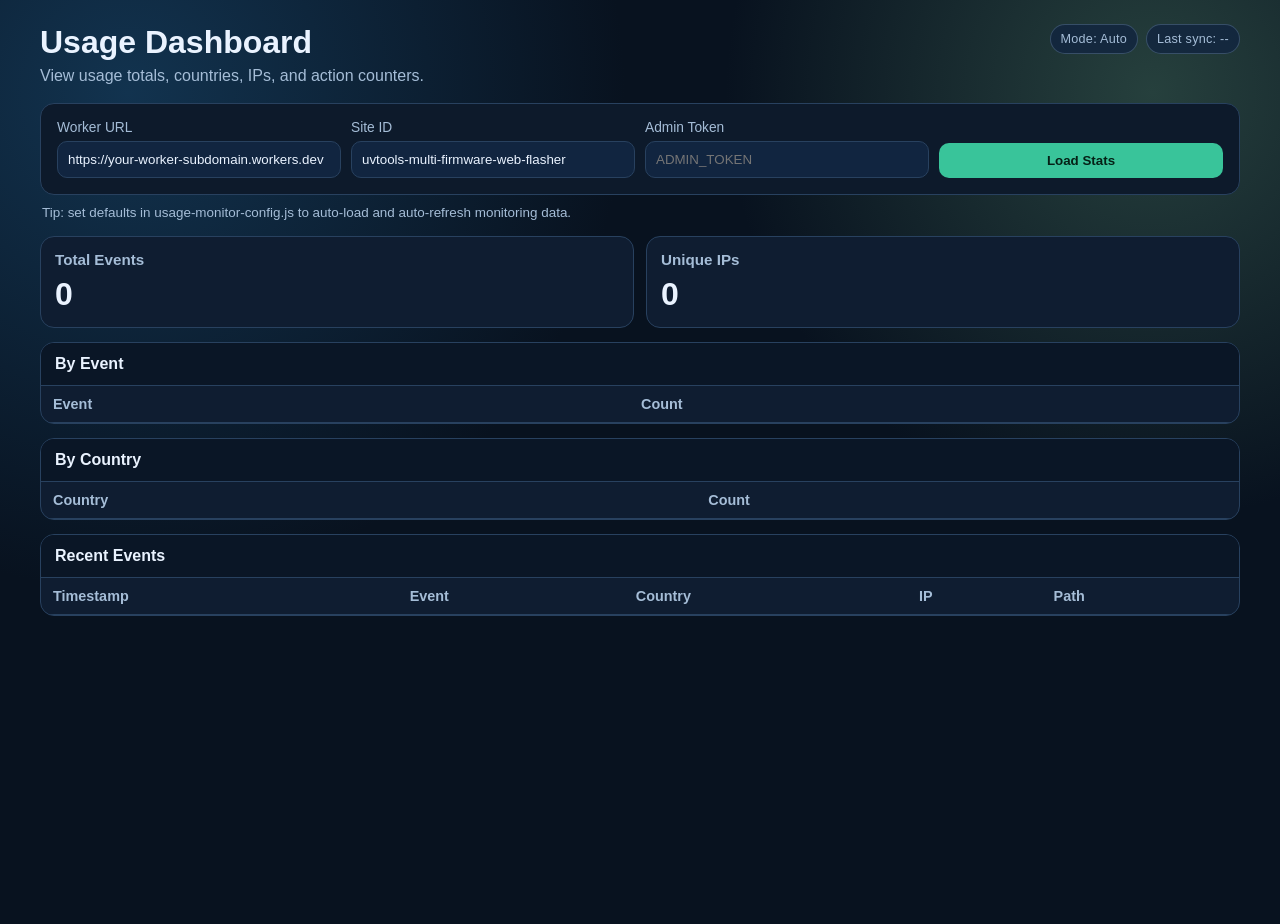
<file: usage-dashboard.html>
<!DOCTYPE html>
<html lang="en">
  <head>
    <meta charset="UTF-8" />
    <meta name="viewport" content="width=device-width, initial-scale=1.0" />
    <title>Usage Dashboard</title>
    <link rel="stylesheet" href="usage-dashboard.css" />
  </head>
  <body>
    <main class="dashboard-shell">
      <header class="dashboard-header">
        <div>
          <h1>Usage Dashboard</h1>
          <p>View usage totals, countries, IPs, and action counters.</p>
        </div>
        <div class="dashboard-meta" aria-live="polite">
          <span id="dashboard-mode" class="meta-pill">Mode: Manual</span>
          <span id="dashboard-sync" class="meta-pill">Last sync: --</span>
        </div>
      </header>

      <section class="controls" aria-label="Dashboard filters">
        <label for="worker-url">
          Worker URL
          <input id="worker-url" type="url" placeholder="https://your-worker.workers.dev" />
        </label>
        <label for="site-id">
          Site ID
          <input id="site-id" type="text" placeholder="uvtools-multi-firmware-web-flasher" />
        </label>
        <label id="admin-token-group" for="admin-token">
          Admin Token
          <input id="admin-token" type="password" placeholder="ADMIN_TOKEN" />
        </label>
        <button id="load-stats" type="button">Load Stats</button>
      </section>

      <p class="controls-help">
        Tip: set defaults in usage-monitor-config.js to auto-load and auto-refresh monitoring data.
      </p>

      <section class="kpi-grid" aria-label="Summary metrics">
        <article class="kpi-card">
          <h2>Total Events</h2>
          <p id="kpi-total">0</p>
        </article>
        <article class="kpi-card">
          <h2>Unique IPs</h2>
          <p id="kpi-ips">0</p>
        </article>
      </section>

      <section class="table-section">
        <h2>By Event</h2>
        <div class="table-wrap">
          <table>
            <thead>
              <tr>
                <th>Event</th>
                <th>Count</th>
              </tr>
            </thead>
            <tbody id="event-rows"></tbody>
          </table>
        </div>
      </section>

      <section class="table-section">
        <h2>By Country</h2>
        <div class="table-wrap">
          <table>
            <thead>
              <tr>
                <th>Country</th>
                <th>Count</th>
              </tr>
            </thead>
            <tbody id="country-rows"></tbody>
          </table>
        </div>
      </section>

      <section class="table-section">
        <h2>Recent Events</h2>
        <div class="table-wrap">
          <table>
            <thead>
              <tr>
                <th>Timestamp</th>
                <th>Event</th>
                <th>Country</th>
                <th>IP</th>
                <th>Path</th>
              </tr>
            </thead>
            <tbody id="recent-rows"></tbody>
          </table>
        </div>
      </section>

      <p id="status" class="status" aria-live="polite"></p>
    </main>

    <script src="usage-monitor-config.js"></script>
    <script src="usage-dashboard.js"></script>
  </body>
</html>
</file>
<file: usage-dashboard.css>
:root {
  --bg: #08121f;
  --panel: #0f1d31;
  --panel-2: #112540;
  --line: #28415f;
  --text: #eaf3ff;
  --muted: #a5bdd7;
  --accent: #39c49a;
  --danger: #ff7c7c;
}

* {
  box-sizing: border-box;
}

body {
  margin: 0;
  min-height: 100vh;
  font-family: "Hyundai Sans Text", sans-serif;
  color: var(--text);
  background: radial-gradient(circle at 10% 10%, #12334f 0%, transparent 35%),
    radial-gradient(circle at 90% 10%, #26403d 0%, transparent 30%),
    var(--bg);
}

.dashboard-shell {
  width: min(1200px, calc(100% - 32px));
  margin: 24px auto 40px;
}

.dashboard-header {
  display: flex;
  justify-content: space-between;
  align-items: flex-start;
  gap: 14px;
}

.dashboard-header h1 {
  margin: 0;
  font-size: 2rem;
}

.dashboard-header p {
  margin: 6px 0 0;
  color: var(--muted);
}

.dashboard-meta {
  display: flex;
  flex-wrap: wrap;
  gap: 8px;
}

.meta-pill {
  display: inline-flex;
  align-items: center;
  border: 1px solid rgba(148, 178, 213, 0.28);
  border-radius: 999px;
  background: rgba(17, 37, 64, 0.78);
  padding: 7px 10px;
  color: var(--muted);
  font-size: 0.79rem;
  letter-spacing: 0.02em;
}

.meta-pill.is-secure {
  border-color: rgba(57, 196, 154, 0.45);
  color: #9cf0d0;
}

.controls {
  margin-top: 18px;
  padding: 16px;
  border: 1px solid var(--line);
  border-radius: 14px;
  background: color-mix(in srgb, var(--panel) 88%, black);
  display: grid;
  grid-template-columns: repeat(4, minmax(0, 1fr));
  gap: 10px;
  align-items: end;
}

.controls-help {
  margin: 10px 2px 0;
  color: var(--muted);
  font-size: 0.84rem;
}

.controls label {
  display: flex;
  flex-direction: column;
  gap: 6px;
  font-size: 0.86rem;
  color: var(--muted);
}

.controls input {
  width: 100%;
  border: 1px solid var(--line);
  border-radius: 10px;
  background: var(--panel-2);
  color: var(--text);
  padding: 10px;
}

.controls button {
  border: 0;
  border-radius: 10px;
  background: var(--accent);
  color: #052116;
  font-weight: 700;
  padding: 10px;
  cursor: pointer;
}

.controls button:disabled {
  opacity: 0.72;
  cursor: progress;
}

.kpi-grid {
  margin-top: 16px;
  display: grid;
  grid-template-columns: repeat(2, minmax(0, 1fr));
  gap: 12px;
}

.kpi-card {
  border: 1px solid var(--line);
  border-radius: 14px;
  background: var(--panel);
  padding: 14px;
}

.kpi-card h2 {
  margin: 0;
  font-size: 0.95rem;
  color: var(--muted);
}

.kpi-card p {
  margin: 8px 0 0;
  font-size: 2rem;
  font-weight: 700;
}

.table-section {
  margin-top: 14px;
  border: 1px solid var(--line);
  border-radius: 14px;
  background: var(--panel);
  overflow: hidden;
}

.table-section h2 {
  margin: 0;
  padding: 12px 14px;
  font-size: 1rem;
  background: color-mix(in srgb, var(--panel-2) 60%, black);
  border-bottom: 1px solid var(--line);
}

.table-wrap {
  overflow-x: auto;
}

table {
  width: 100%;
  border-collapse: collapse;
  min-width: 520px;
}

th,
td {
  padding: 10px 12px;
  text-align: left;
  border-bottom: 1px solid var(--line);
  font-size: 0.9rem;
}

th {
  color: var(--muted);
  font-weight: 600;
}

.status {
  margin-top: 10px;
  color: var(--muted);
}

.status.is-error {
  color: var(--danger);
}

.is-hidden {
  display: none !important;
}

@media (max-width: 960px) {
  .dashboard-header {
    flex-direction: column;
    align-items: stretch;
  }

  .controls {
    grid-template-columns: 1fr;
  }

  .kpi-grid {
    grid-template-columns: 1fr;
  }

  table {
    min-width: 640px;
  }
}
</file>
